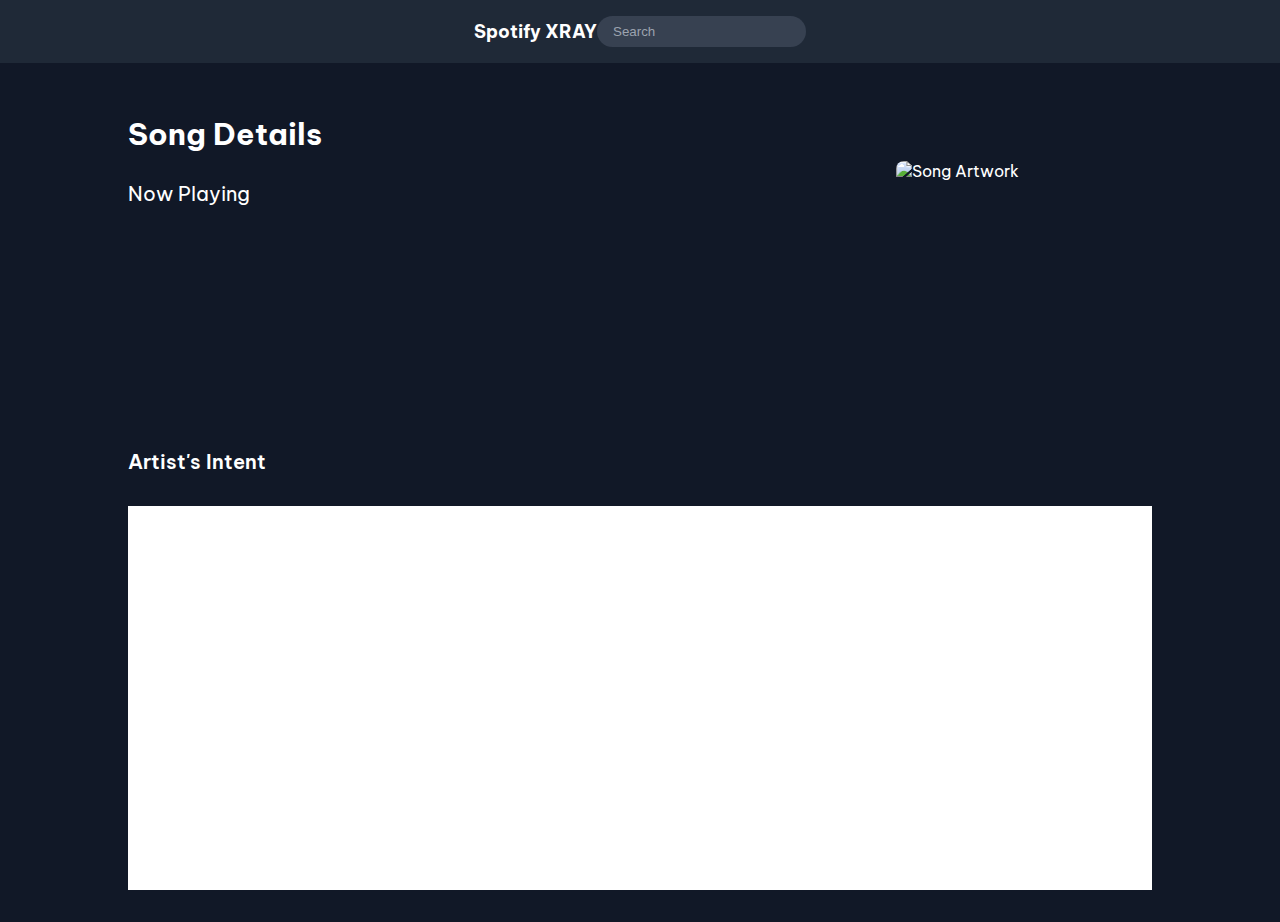
<file: static/index.html>
<!DOCTYPE html>
<html lang="en">
<head>
  <meta charset="UTF-8">
  <meta name="viewport" content="width=device-width, initial-scale=1.0">
  <title>Song Details</title>
  <link rel="stylesheet" href="styles.css">
  <script src="main.js"></script>
</head>
<body>
  <!-- Navigation Bar -->
  <nav>
    <div class="logo">Spotify XRAY</div>
    <ul>
      <!-- <li>Home</li>
      <li>Explore</li>
      <li>Your Library</li> -->
    </ul>
    <div class="search-container">
      <input type="text" placeholder="Search">
    </div>
  </nav>

  <!-- Main Content -->
  <main>
    <h1>Song Details</h1>
    
    <!-- Song Info -->
    <div class="song-info">
      <div class="details">
        <p>Now Playing</p>
        <p id="songTitle"></p>
        <p id="songArtists"></p>
      </div>
      <div class="song-image">
        <img  id="albumArt" alt="Song Artwork">
      </div>
    </div>

    <!-- Artist's Intent Section -->
    <section>
      <h2>Artist's Intent</h2>
      <p id="artistIntent">

      </p>
    </section>

    <!-- Interesting Facts Section -->
    <section class="interesting-facts-section">
      <h2>Interesting Facts</h2>
      <p id="songFact">

      </p>
    </section>
  </main>
</body>
</html>
</file>
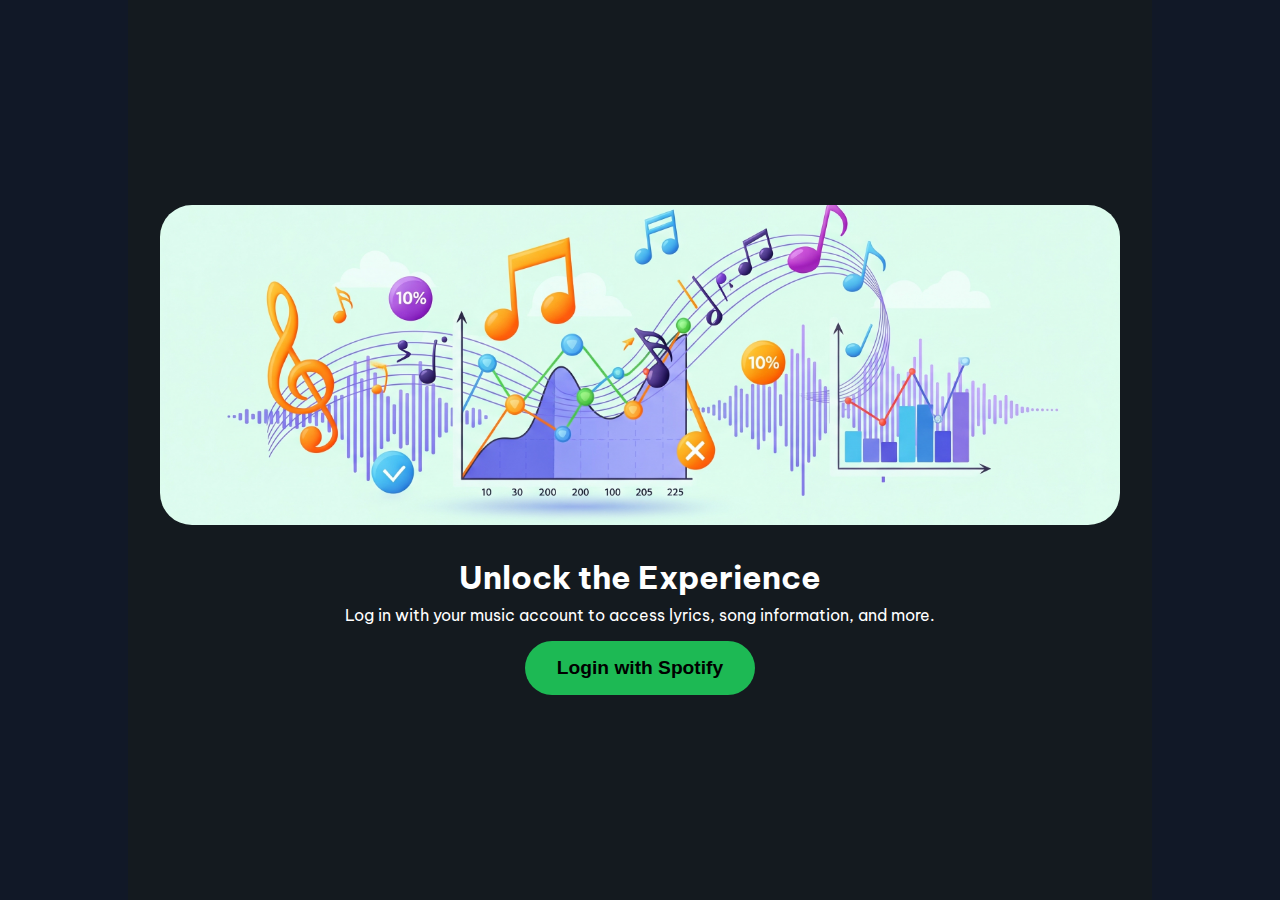
<file: static/login.html>
<!DOCTYPE html>
<html lang="en">
<head>
    <meta charset="UTF-8">
    <meta name="viewport" content="width=device-width, initial-scale=1.0">
    <title>Login with Spotify</title>
    <link rel="stylesheet" href="styles.css">
    <style>
        * {
            margin: 0;
            padding: 0;
            box-sizing: border-box;
        }
        main {
            display: flex;
            flex-direction: column;
            justify-content: center;
            align-items: center;
            min-height: 100vh;
            background-color: #141A1F;
        }

        main > img {
            width: 960px;
            height: 320px;
            object-fit: cover;
            border-radius: 2rem;
        }

        main > h1 {
            color: white;
            font-size: 2rem;
            text-align: center;
            margin-top: 2rem;
        }

        .spotify-button {
            background-color: #1DB954;
            border: none;
            padding: 1rem 2rem;
            font-size: 1.2rem;
            font-weight: 700;
            border-radius: 50px;
            cursor: pointer;
            margin-top: 1rem;
        }


        @media screen and (max-width: 600px) {
            main > img {
                width: 100%;
                height: auto;
            }
            main > h1 {
                font-size: 1.5rem;
            }
            .spotify-button {
                padding: 0.8rem 1.5rem;
                font-size: 1rem;
            }
            
        }
    </style>
</head>
<body>
    <main>
        <img src="assets/login-page-hero-img.png" alt="Login page hero image">
        <h1>Unlock the Experience</h1>
        <p>Log in with your music account to access lyrics, song information, and more.</p>

        <button class="spotify-button" onclick="window.location.href='/authorize'">
            Login with Spotify
        </button>
    </main>
</body>
</html>
</file>
<file: static/styles.css>
@import url('https://fonts.googleapis.com/css2?family=Be+Vietnam+Pro:ital,wght@0,100;0,200;0,300;0,400;0,500;0,600;0,700;0,800;0,900;1,100;1,200;1,300;1,400;1,500;1,600;1,700;1,800;1,900&display=swap');

body {
  min-height: 100vh;
  background-color: #111827; /* gray-900 */
  color: white;
  font-family: Arial, sans-serif;
  margin: 0;
  padding: 0;
  font-family: "Be Vietnam Pro", sans-serif;
}

/* Navigation Bar */
nav {
  display: flex;
  align-items: center;
  justify-content: center;
  padding: 1rem 1.5rem;
  background-color: #1f2937; /* gray-800 */
}

nav .logo {
  font-size: 1.125rem;
  font-weight: bold;
}

nav ul {
  display: flex;
  list-style: none;
  margin: 0;
  padding: 0;
  gap: 1.5rem;
}

nav .search-container {
  display: flex;
  align-items: center;
  gap: 0.5rem;
}

nav input {
  padding: 0.5rem 1rem;
  background-color: #374151; /* gray-700 */
  border-radius: 9999px;
  color: white;
  border: none;
  outline: none;
}

nav input::placeholder {
  color: #9ca3af; /* gray-400 */
}

/* Main Content */
main {
  max-width: 1024px;
  margin: 0 auto;
  padding: 2rem 1.5rem;
}

main h1 {
  font-size: 1.875rem;
  font-weight: bold;
  margin-bottom: 0.5rem;
}

/* Song Info */
.song-info {
  display: flex;
  align-items: flex-start;
  justify-content: space-between;
  gap: 1.5rem;
}

.song-info .details p:first-child {
  font-size: 1.25rem;
}

.song-info .details p:nth-child(2) {
  font-size: 1.5rem;
  font-weight: 600;
}

.song-info .details p:last-child {
  font-size: 1.125rem;
  color: #9ca3af; /* gray-400 */
}

.song-image {
  position: relative;
  width: 256px;
  height: 256px;
  border-radius: 0.5rem;
  overflow: hidden;
  flex-shrink: 0;
}

.song-image img {
  width: 100%;
  height: 100%;
  object-fit: cover;
}

/* Sections */
section {
  margin-top: 2rem;
}

section h2 {
  font-size: 1.25rem;
  font-weight: 600;
  margin-bottom: 0.5rem;
}

section p {
  color: #d1d5db; /* gray-300 */
  text-align: justify;
}


.interesting-facts-section {
  height: 24rem;
  background-color: white;
}

/* Responsive Design */
@media (max-width: 768px) {
  .song-info {
    flex-direction: column;
    align-items: center;
    text-align: center;
    justify-content: center;
  }

  .song-image {
    width: 100%;
    height: auto;
  }
}
</file>
